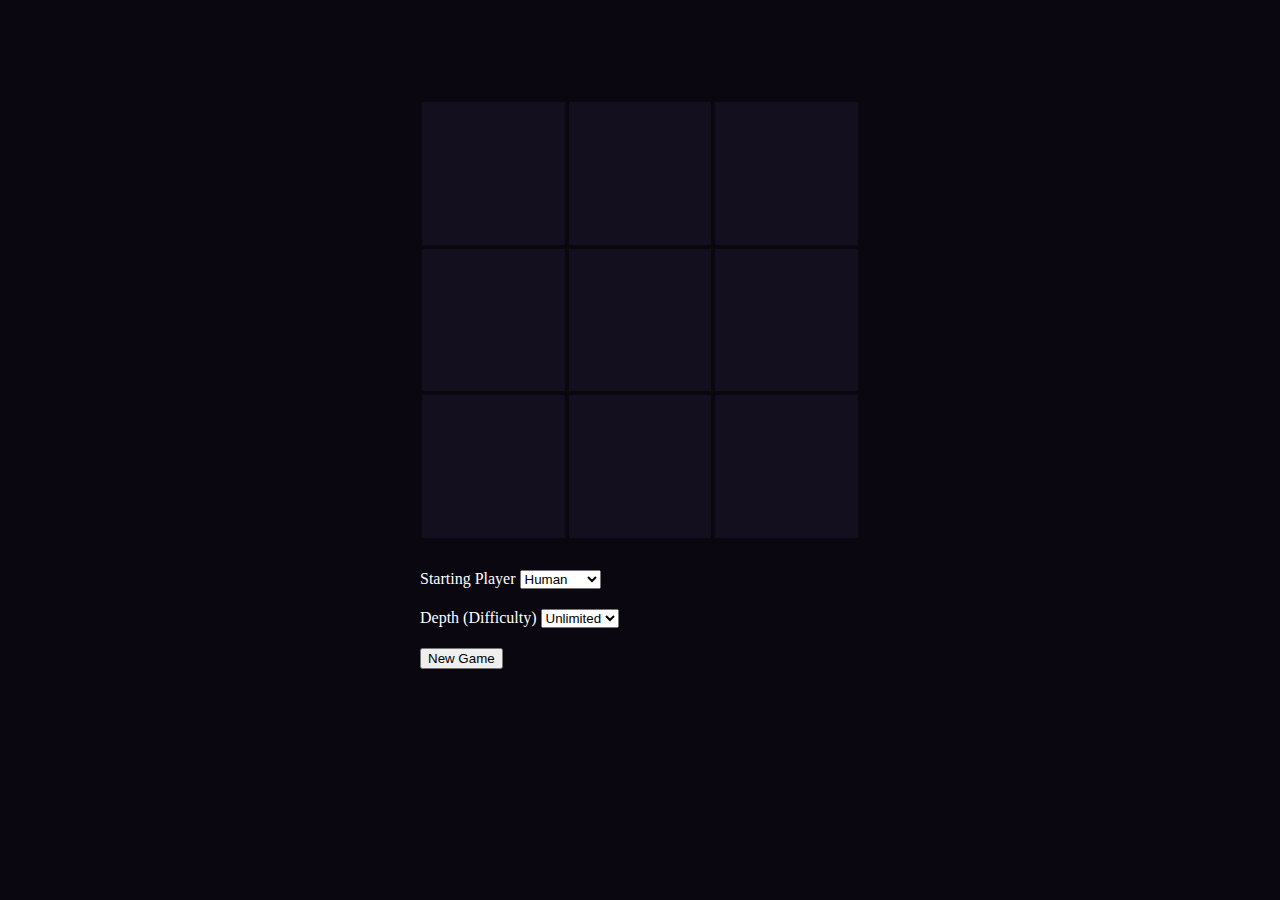
<file: TTT/index.html>
<!DOCTYPE html>
<html lang="en">
  <head>
    <meta charset="UTF-8" />
    <meta name="viewport" content="width=device-width, initial-scale=1.0"/>
    <title>Tic Tac Toe</title>
    <link rel="stylesheet" href="style.css"/>
  </head>
  <body>
    <div class="container">
      <div id="board"></div>

      <div class="field">
        <label for="starting">Starting Player</label>
        <select id="starting">
          <option value="1">Human</option>
          <option value="0">Computer</option>
        </select>
      </div>

      <div class="field">
        <label for="depth">Depth (Difficulty)</label>
        <select id="depth">
          <option value="1">1</option>
          <option value="2">2</option>
          <option value="3">3</option>
          <option value="4">4</option>
          <option selected value="-1">Unlimited</option>
        </select>
      </div>

      <button id="newGame">New Game</button>
    </div>

    <!-- Pequeño logger por si algo falla -->
    <pre id="status" style="color:#fff; padding:8px; font-family:monospace"></pre>

    <script>
      // mostrará cualquier error JS en la página
      (function(){
        const s = document.getElementById('status');
        window.addEventListener('error', e => s.textContent += "ERR: " + (e.message||e.error) + "\n");
        window.addEventListener('unhandledrejection', e => s.textContent += "REJ: " + (e.reason && (e.reason.stack||e.reason)) + "\n");
      })();
    </script>

    <script type="module" src="./script.js"></script>
  </body>
</html>
</file>
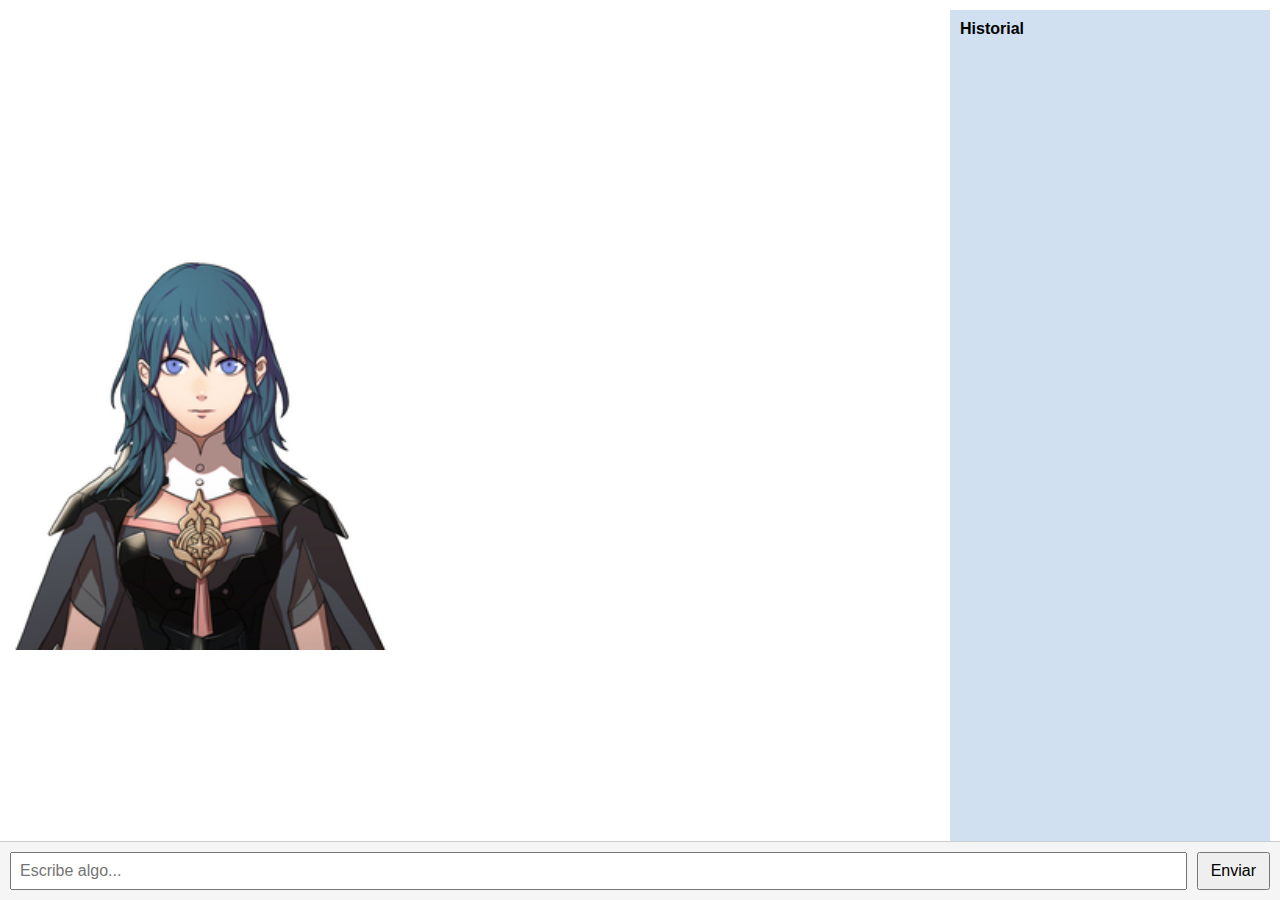
<file: Web.html>
<!DOCTYPE html>
<html lang="es">
<head>
<meta charset="UTF-8">
<meta name="viewport" content="width=device-width, initial-scale=1.0">
<title>Chat con Servidor e Historial</title>
<link rel="stylesheet" href="web.css">
</head>
<body>
<div class="container">
  <div class="main">
    <div class="left-ico">
      <img src="icon.ico" alt="Icono" width="400" height="400">
    </div>
    <div class="content" id="chatContent"></div>
    <div class="right-div" id="chatHistory">
      <div class="history-title">Historial</div>
    </div>
  </div>
  <div class="bottom-input">
    <input type="text" id="userInput" placeholder="Escribe algo...">
    <button id="sendBtn">Enviar</button>
  </div>
</div>

<script>
let ws = new WebSocket("ws://127.0.0.1:8765");
const chat = document.getElementById("chatContent");
const history = document.getElementById("chatHistory");
const input = document.getElementById("userInput");
const btn = document.getElementById("sendBtn");

function addMessage(container, text, className) {
  const msg = document.createElement("div");
  msg.className = className;
  msg.textContent = text;
  container.appendChild(msg);
  container.scrollTop = container.scrollHeight;
}

ws.onmessage = (event) => {
  addMessage(chat, event.data, "message server");
  addMessage(history, "Servidor: " + event.data, "history-entry server");
};

btn.onclick = () => {
  const text = input.value.trim();
  if(!text) return;

  addMessage(chat, text, "message user");
  addMessage(history, "Tú: " + text, "history-entry user");

  ws.send(text);
  input.value = "";
};

input.addEventListener("keypress", (e) => {
  if(e.key === "Enter") btn.click();
});
</script>
</body>
</html>
</file>
<file: TTT/style.css>
* { box-sizing: border-box; }
body { background-color: #0a0710; }
.container { max-width: 500px; padding: 0 30px; margin: 100px auto; }
.field { margin-bottom: 20px; }
.field label { color: #fff; }

#board { width: 100%; padding-top: 100%; position: relative; margin-bottom: 30px; }
#board .cells-wrap {
  position: absolute; top: 0; left: 0; width: 100%; height: 100%;
  display: flex; flex-direction: row; flex-wrap: wrap;
}
#board [class^="cell-"] {
  height: 33.3333333%; width: 33.3333333%;
  border: 2px solid #0a0710; background: #130f1e;
  cursor: pointer; color: #fff; font-size: calc(18px + 5vw); font-family: fantasy;
}
#board [class^="cell-"].x, #board [class^="cell-"].o { cursor: not-allowed; }
#board [class^="cell-"].x:after { content: "x"; }
#board [class^="cell-"].o:after { content: "o"; }

#board:after {
  content: ""; position: absolute; background-color: #c11dd4; transition: 0.7s;
}

/* Horizontal */
#board[class^="h-"]:after { width: 0%; height: 3px; left: 0; }
#board.fullLine[class^="h-"]:after { width: 100%; }
#board.h-1:after { top: 16.6666666665%; }
#board.h-2:after { top: 50%; }
#board.h-3:after { top: 83.33333333%; }

/* Vertical */
#board[class^="v-"]:after { width: 3px; height: 0%; top: 0; }
#board.fullLine[class^="v-"]:after { height: 100%; }
#board.v-1:after { left: 16.6666666665%; }
#board.v-2:after { left: 50%; }
#board.v-3:after { left: 83.33333333%; }

/* Diagonales */
#board[class^="d-main"]:after {
  width: 3px; height: 0%; left: 0; top: 0;
  transform: rotateZ(-45deg); transform-origin: 50% 0; transition: height 0.7s;
}
#board.fullLine[class^="d-main"]:after { height: 140%; }

#board[class^="d-counter"]:after {
  height: 0%; width: 3px; right: 0; top: 0;
  transform: rotateZ(45deg); transform-origin: 50% 0; transition: height 0.7s;
}
#board.fullLine[class^="d-counter"]:after { height: 140%; }
</file>
<file: web.css>
body, html { 
  margin:0; 
  padding:0; 
  height:100%; 
  font-family: Arial; 
}

.container { 
  display:flex; 
  flex-direction:column; 
  height:100vh; 
}

.main { 
  flex:1; 
  display:flex; 
  overflow: hidden; /* evita que el contenido salga del contenedor */
}

.left-ico { 
  width:400px; 
  display:flex; 
  align-items:center; 
  justify-content:center; 
}

.right-div { 
  width:300px; 
  margin:10px; 
  background:#d0e0f0; 
  padding:10px; 
  overflow-y:auto; /* scroll solo en historial */
}

.content { 
  flex:1; 
  background:#fff; 
  padding:10px; 
  overflow-y:auto; /* scroll solo en chat */
}

.bottom-input { 
  position: fixed; /* mantiene la barra en la parte inferior */
  bottom: 0; 
  left: 0; 
  right: 0; 
  padding:10px; 
  border-top:1px solid #ccc; 
  display:flex; 
  background: #f5f5f5; /* fondo para que no quede transparente */
  z-index: 100; /* asegura que quede sobre el contenido */
}

.bottom-input input { 
  flex:1; 
  padding:8px; 
  font-size:16px; 
}

.bottom-input button { 
  margin-left:10px; 
  padding:8px 12px; 
  font-size:16px; 
}

/* Estilos para el chat principal */
.message { 
  margin-bottom:5px; 
  word-wrap: break-word; 
}

.message.user { 
  text-align:right; 
  color:blue; 
}

.message.server { 
  text-align:left; 
  color:green; 
}

/* Estilos para el historial */
.history-title { 
  font-weight:bold; 
  margin-bottom:10px; 
}

.history-entry { 
  font-size:14px; 
  margin-bottom:4px; 
  color:#333; 
}

.history-entry.user { 
  color:blue; 
}

.history-entry.server { 
  color:green; 
}
</file>
